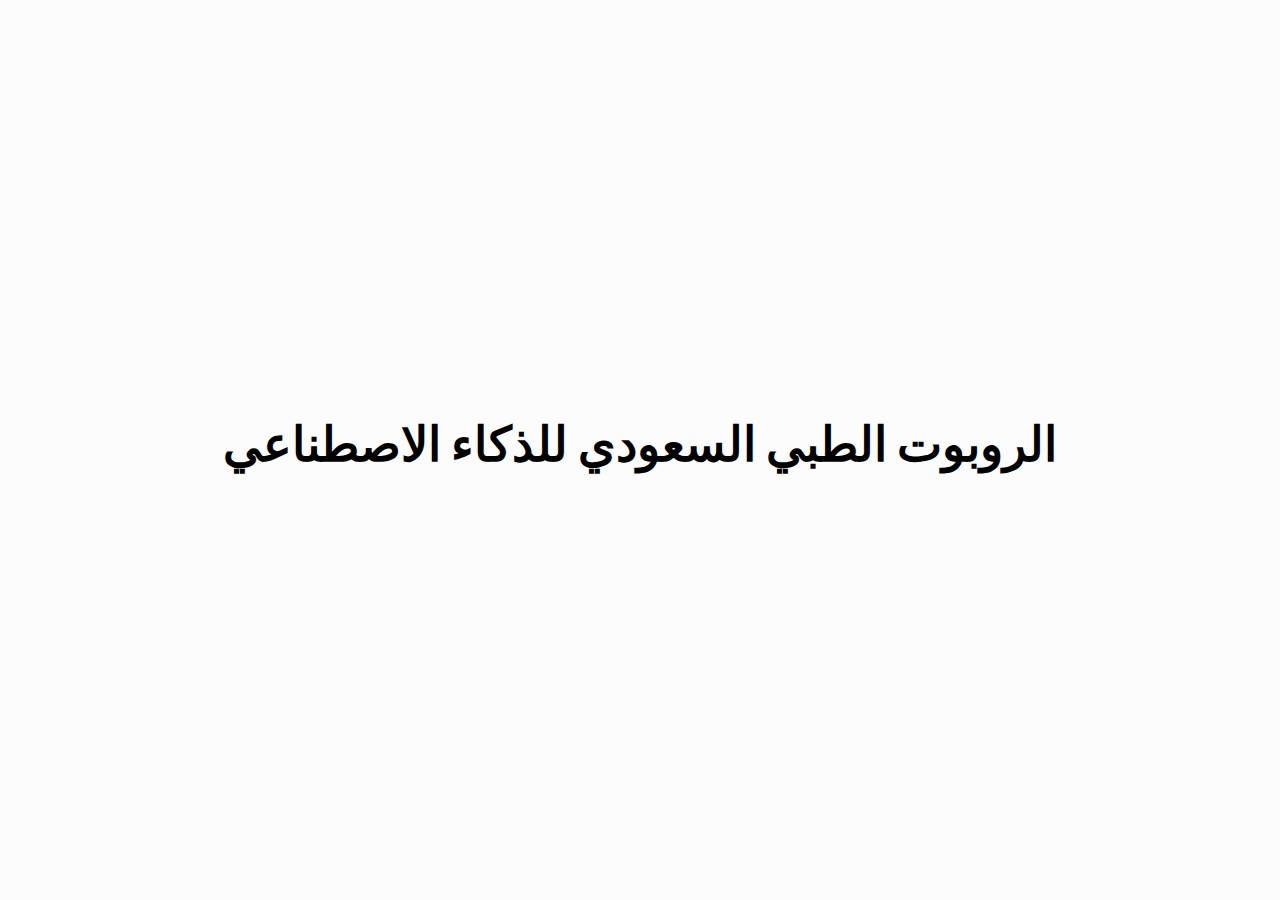
<file: index.html>
<!DOCTYPE html>

<html lang="en" dir="ltr">
  <head>
    <meta charset="utf-8" />
    <title>Chatbot Permit </title>
    <link rel="stylesheet" href="styles.css" />
    <meta name="viewport" content="width=device-width, initial-scale=1.0" />
    <!-- Google Fonts Link For Icons -->
    <link rel="stylesheet" href="https://fonts.googleapis.com/css2?family=Material+Symbols+Outlined:opsz,wght,FILL,GRAD@48,400,0,0" />
    <link rel="stylesheet" href="https://fonts.googleapis.com/css2?family=Material+Symbols+Rounded:opsz,wght,FILL,GRAD@48,400,1,0" />
    <script src="script.js" defer></script>
    
    <style>
      /* Default light mode styling */
body {
  background-color: #FCFCFD;
  color: black;
}

h1 {
  color: black;
}

/* Dark mode styling */
@media (prefers-color-scheme: dark) {
  body {
    background-color: #111113;
    color: white;
  }

  h1 {
    color: white;
  }
}

    </style>
  </head>
  <body>
    <div class="container">
     
      <h1>الروبوت الطبي السعودي للذكاء الاصطناعي
      </h1>
      
      <!-- <iframe src="https://cdn.botpress.cloud/webchat/v2.2/shareable.html?configUrl=https://files.bpcontent.cloud/2025/01/01/12/20250101122634-VQVMEWCA.json" style="border:0px #ffffff none;" name="myiFrame" scrolling="no" frameborder="1" marginheight="0px" marginwidth="0px" height="500px" width="800px" allowfullscreen></iframe> -->
      
  </div>
   
  <script src="https://cdn.botpress.cloud/webchat/v2.2/inject.js"></script>
<script src="https://files.bpcontent.cloud/2025/01/01/12/20250101122634-55OXF6HK.js"></script>
  </body>
</html>
</file>
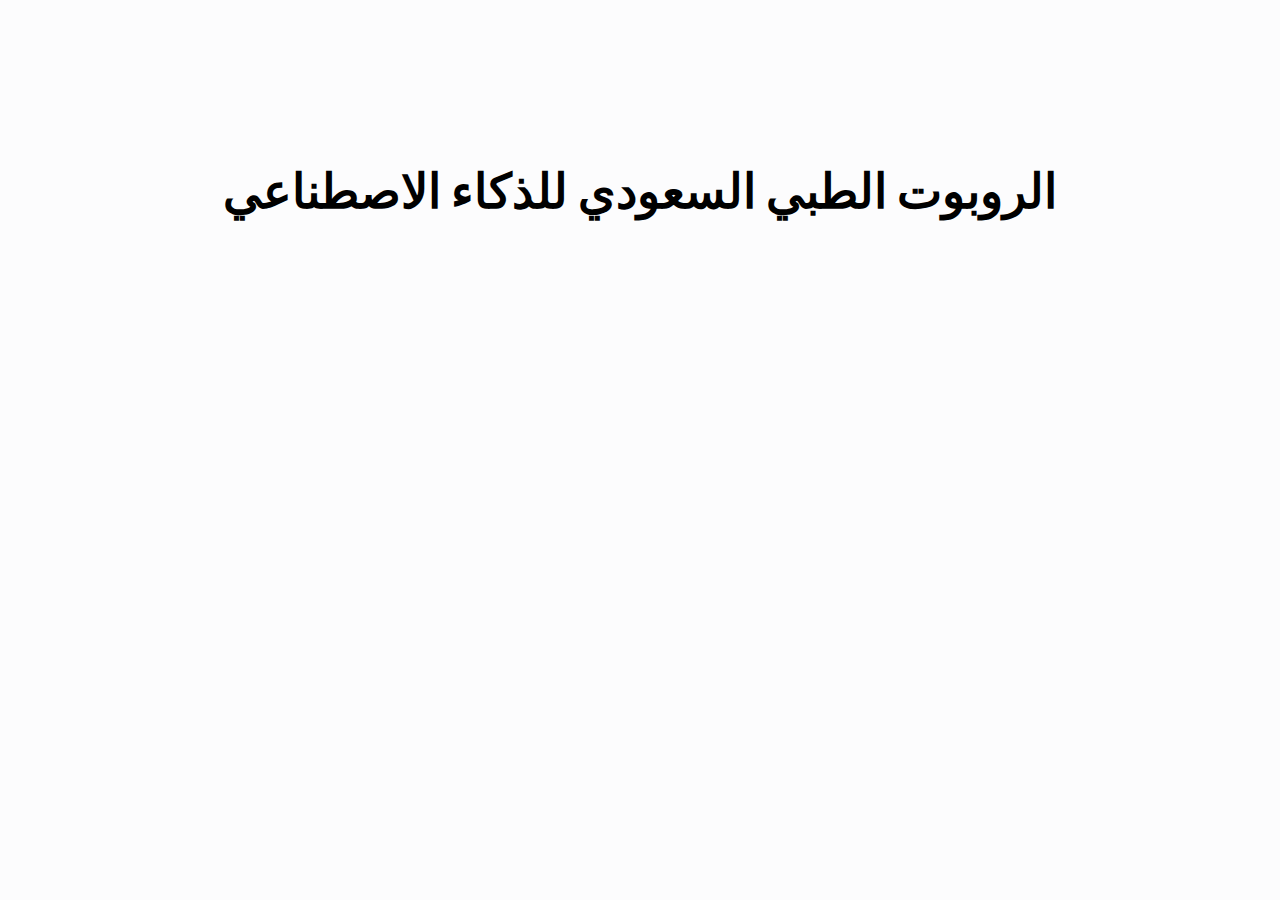
<file: advance.html>
<!DOCTYPE html>

<html lang="en" dir="ltr">
  <head>
    <meta charset="utf-8" />
    <title>Chatbot Permit </title>
    <link rel="stylesheet" href="styles.css" />
    <meta name="viewport" content="width=device-width, initial-scale=1.0" />
    <!-- Google Fonts Link For Icons -->
    <link rel="stylesheet" href="https://fonts.googleapis.com/css2?family=Material+Symbols+Outlined:opsz,wght,FILL,GRAD@48,400,0,0" />
    <link rel="stylesheet" href="https://fonts.googleapis.com/css2?family=Material+Symbols+Rounded:opsz,wght,FILL,GRAD@48,400,1,0" />
    <script src="script.js" defer></script>
    
    <style>
      /* Default light mode styling */
body {
  background-color: #FCFCFD;
  color: black;
}

h1 {
  color: black;
}

/* Dark mode styling */
@media (prefers-color-scheme: dark) {
  body {
    background-color: #111113;
    color: white;
  }

  h1 {
    color: white;
  }
}

    </style>
  </head>
  <body>
    <div class="container">
     
      <h1>الروبوت الطبي السعودي للذكاء الاصطناعي
      </h1>
      
      <iframe src="https://cdn.botpress.cloud/webchat/v2.2/shareable.html?configUrl=https://files.bpcontent.cloud/2025/01/01/12/20250101122634-VQVMEWCA.json" style="border:0px #ffffff none;" name="myiFrame" scrolling="no" frameborder="1" marginheight="0px" marginwidth="0px" height="500px" width="800px" allowfullscreen></iframe>
      
  </div>

  </body>
</html>
</file>
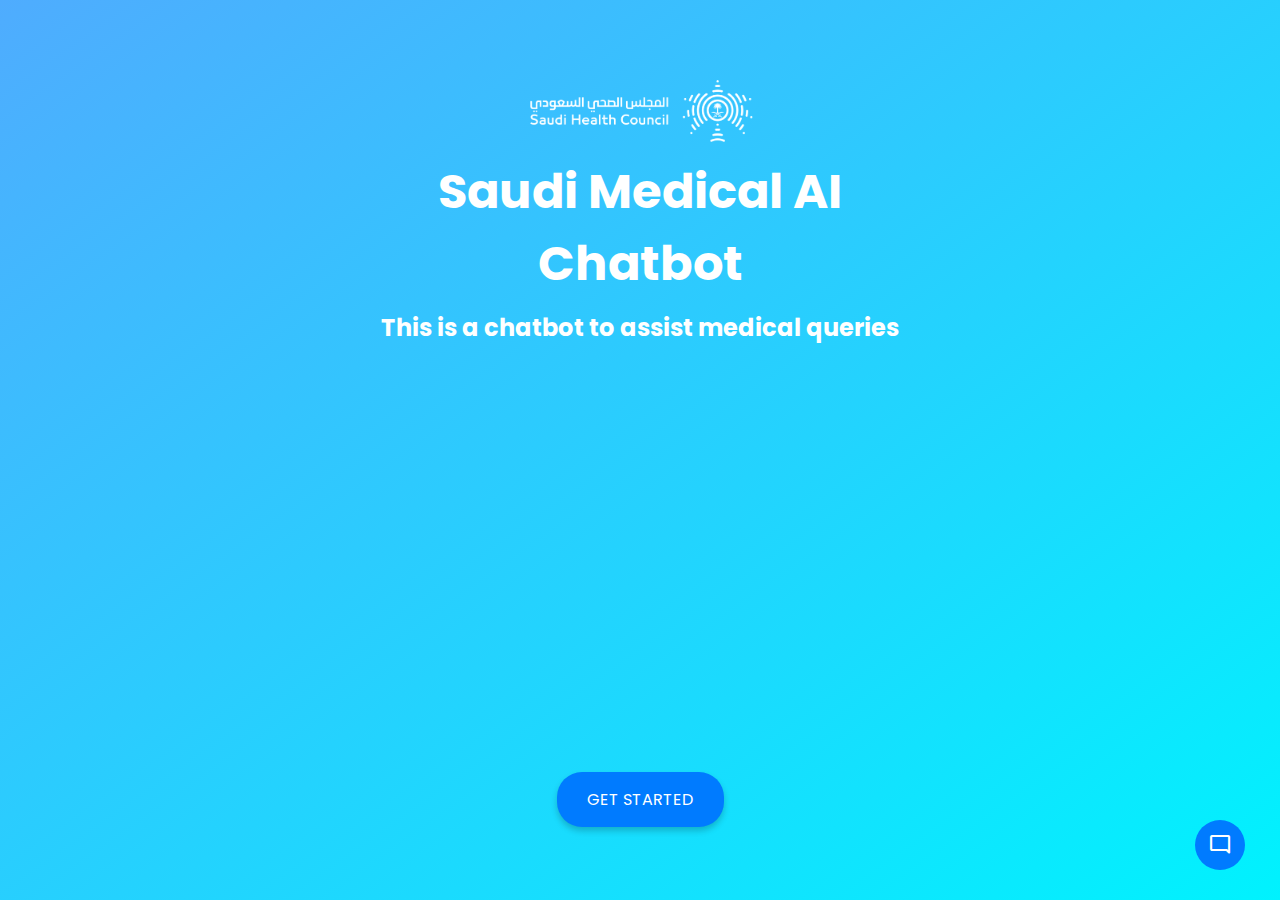
<file: ahad.html>
<!DOCTYPE html>

<html lang="en" dir="ltr">
  <head>
    <meta charset="utf-8" />
    <title>Chatbot Permit </title>
    <link rel="stylesheet" href="style.css" />
    <meta name="viewport" content="width=device-width, initial-scale=1.0" />
    <!-- Google Fonts Link For Icons -->
    <link rel="stylesheet" href="https://fonts.googleapis.com/css2?family=Material+Symbols+Outlined:opsz,wght,FILL,GRAD@48,400,0,0" />
    <link rel="stylesheet" href="https://fonts.googleapis.com/css2?family=Material+Symbols+Rounded:opsz,wght,FILL,GRAD@48,400,1,0" />
    <script src="script.js" defer></script>
  </head>
  <body>
    <div class="container">
      <img width="250px" src="image.png" alt="">
      <h1>Saudi Medical AI Chatbot</h1>
      <h2>This is a chatbot to assist medical queries</h2>
      <iframe src="https://cdn.botpress.cloud/webchat/v2.2/shareable.html?configUrl=https://files.bpcontent.cloud/2025/01/01/12/20250101122634-VQVMEWCA.json" style="border:0px #ffffff none;" name="myiFrame" scrolling="no" frameborder="1" marginheight="0px" marginwidth="0px" height="400px" width="600px" allowfullscreen></iframe>
      <button id="chatbot-toggler" class="btn ">Get Started</button>
  </div>
    <button id="chatbot-toggler" class="chatbot-toggler">
      <span class="material-symbols-rounded">mode_comment</span>
      <span class="material-symbols-outlined">close</span>
    </button>
    <div class="chatbot">
      <header>
        <h2>Saudi Chatbot</h2>
        <span class="close-btn material-symbols-outlined">close</span>
      </header>
      <ul class="chatbox">
        <li>
          <button class="btn">Generate New Request</button>
          <br>
          <br>
          <button class="btn">View Your Request Status</button>
        </li>
        <br>
        <li class="chat incoming">
          <span class="material-symbols-outlined">smart_toy</span>
          <p>Hi there 👋<br />How can We help you today?</p>
          
        </li>
        

      </ul>
      <div class="chat-input">
        <textarea placeholder="Enter a message..." spellcheck="false" required></textarea>
        <span id="send-btn" class="material-symbols-rounded">send</span>
      </div>
    </div>
  </body>
</html>
</file>
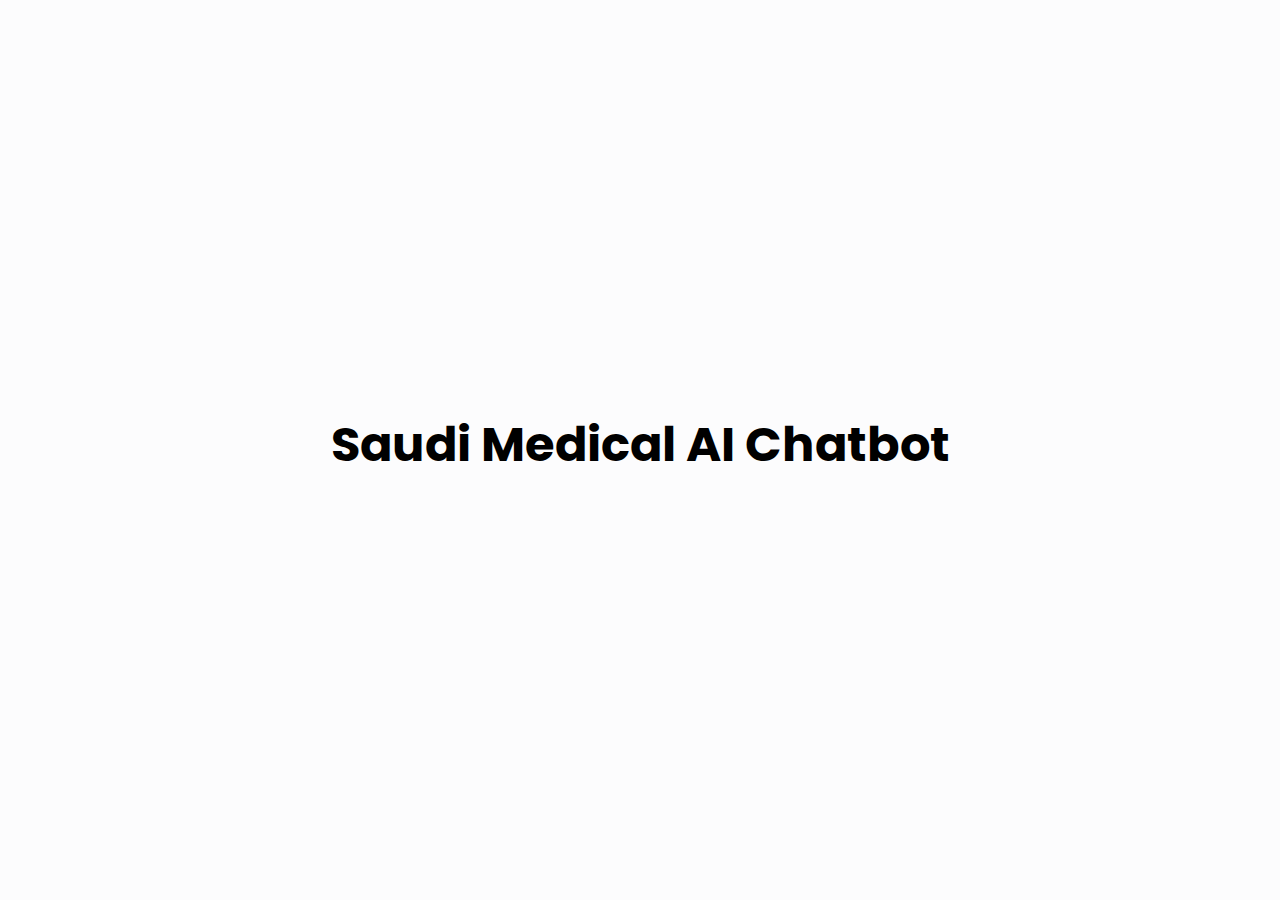
<file: traditional.html>
<!DOCTYPE html>

<html lang="en" dir="ltr">
  <head>
    <meta charset="utf-8" />
    <title>Chatbot Permit </title>
    <link rel="stylesheet" href="styles.css" />
    <meta name="viewport" content="width=device-width, initial-scale=1.0" />
    <!-- Google Fonts Link For Icons -->
    <link rel="stylesheet" href="https://fonts.googleapis.com/css2?family=Material+Symbols+Outlined:opsz,wght,FILL,GRAD@48,400,0,0" />
    <link rel="stylesheet" href="https://fonts.googleapis.com/css2?family=Material+Symbols+Rounded:opsz,wght,FILL,GRAD@48,400,1,0" />
    <script src="script.js" defer></script>
    <style>
      /* Default light mode styling */
body {
  background-color: #FCFCFD;
  color: black;
}

h1 {
  color: black;
}

/* Dark mode styling */
@media (prefers-color-scheme: dark) {
  body {
    background-color: #111113;
    color: white;
  }

  h1 {
    color: white;
  }
}

    </style>
  </head>
  <body>
    <div class="container">
     
      <h1>Saudi Medical AI Chatbot</h1>
      
      <!-- <iframe src="https://cdn.botpress.cloud/webchat/v2.2/shareable.html?configUrl=https://files.bpcontent.cloud/2025/01/02/08/20250102081026-1LKT3PZB.json" style="border:0px #ffffff none;" name="myiFrame" scrolling="no" frameborder="1" marginheight="0px" marginwidth="0px" height="500px" width="800px" allowfullscreen></iframe> -->
      
  </div>
  <script src="https://cdn.botpress.cloud/webchat/v2.2/inject.js"></script>
  <script src="https://files.bpcontent.cloud/2025/01/02/08/20250102081026-BZVUE4YA.js"></script>
   
  </body>
</html>
</file>
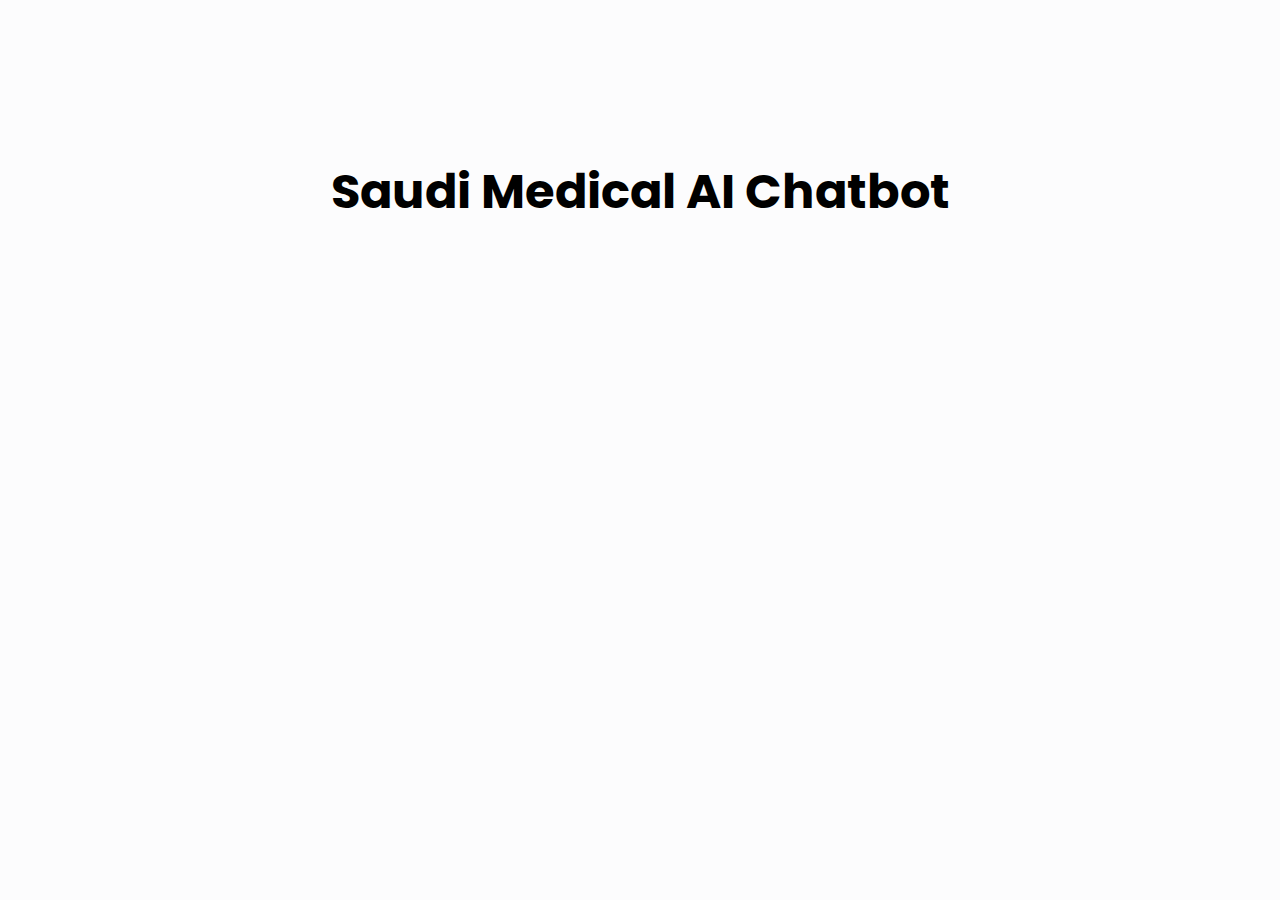
<file: traditional2.html>
<!DOCTYPE html>

<html lang="en" dir="ltr">
  <head>
    <meta charset="utf-8" />
    <title>Chatbot Permit </title>
    <link rel="stylesheet" href="styles.css" />
    <meta name="viewport" content="width=device-width, initial-scale=1.0" />
    <!-- Google Fonts Link For Icons -->
    <link rel="stylesheet" href="https://fonts.googleapis.com/css2?family=Material+Symbols+Outlined:opsz,wght,FILL,GRAD@48,400,0,0" />
    <link rel="stylesheet" href="https://fonts.googleapis.com/css2?family=Material+Symbols+Rounded:opsz,wght,FILL,GRAD@48,400,1,0" />
    <script src="script.js" defer></script>
    <style>
      /* Default light mode styling */
body {
  background-color: #FCFCFD;
  color: black;
}

h1 {
  color: black;
}

/* Dark mode styling */
@media (prefers-color-scheme: dark) {
  body {
    background-color: #111113;
    color: white;
  }

  h1 {
    color: white;
  }
}

    </style>
  </head>
  <body>
    <div class="container">
     
      <h1>Saudi Medical AI Chatbot</h1>
      
      <iframe src="https://cdn.botpress.cloud/webchat/v2.2/shareable.html?configUrl=https://files.bpcontent.cloud/2025/01/02/08/20250102081026-1LKT3PZB.json" style="border:0px #ffffff none;" name="myiFrame" scrolling="no" frameborder="1" marginheight="0px" marginwidth="0px" height="500px" width="800px" allowfullscreen></iframe>
      
  </div>
   
  </body>
</html>
</file>
<file: styles.css>
/* Import Google font - Poppins */
@import url('https://fonts.googleapis.com/css2?family=Poppins:wght@400;500;600&display=swap');

* {
  margin: 0;
  padding: 0;
  box-sizing: border-box;
  font-family: "Poppins", sans-serif;
}

._button_8jr6q_1{
  display: none !important;
}

body {
  background: #FCFCFD;
}

.chatbot-toggler {
  position: fixed;
  bottom: 30px;
  right: 35px;
  outline: none;
  border: none;
  height: 50px;
  width: 50px;
  display: flex;
  cursor: pointer;
  align-items: center;
  justify-content: center;
  border-radius: 50%;
  background: #007bff;
  transition: all 0.2s ease;
}

body.show-chatbot .chatbot-toggler {
  transform: rotate(90deg);
}

.chatbot-toggler span {
  color: #fff;
  position: absolute;
}

.chatbot-toggler span:last-child,
body.show-chatbot .chatbot-toggler span:first-child {
  opacity: 0;
}

body.show-chatbot .chatbot-toggler span:last-child {
  opacity: 1;
}

.chatbot {
  position: fixed;
  right: 35px;
  bottom: 90px;
  width: 420px;
  background: #fff;
  border-radius: 15px;
  overflow: hidden;
  opacity: 0;
  pointer-events: none;
  transform: scale(0.5);
  transform-origin: bottom right;
  box-shadow: 0 0 128px 0 rgba(0, 0, 0, 0.1),
    0 32px 64px -48px rgba(0, 0, 0, 0.5);
  transition: all 0.1s ease;
}

body.show-chatbot .chatbot {
  opacity: 1;
  pointer-events: auto;
  transform: scale(1);
}

.chatbot header {
  padding: 16px 0;
  position: relative;
  text-align: center;
  color: #fff;
  background: #007bff;
  box-shadow: 0 2px 10px rgba(0, 0, 0, 0.1);
}

.chatbot header span {
  position: absolute;
  right: 15px;
  top: 50%;
  display: none;
  cursor: pointer;
  transform: translateY(-50%);
}

header h2 {
  font-size: 1.4rem;
}

.chatbot .chatbox {
  overflow-y: auto;
  height: 510px;
  padding: 30px 20px 100px;
}

.chatbot :where(.chatbox, textarea)::-webkit-scrollbar {
  width: 6px;
}

.chatbot :where(.chatbox, textarea)::-webkit-scrollbar-track {
  background: #fff;
  border-radius: 25px;
}

.chatbot :where(.chatbox, textarea)::-webkit-scrollbar-thumb {
  background: #ccc;
  border-radius: 25px;
}

.chatbox .chat {
  display: flex;
  list-style: none;
}

.chatbox .outgoing {
  margin: 20px 0;
  justify-content: flex-end;
}

.chatbox .incoming span {
  width: 32px;
  height: 32px;
  color: #fff;
  cursor: default;
  text-align: center;
  line-height: 32px;
  align-self: flex-end;
  background: #007bff;
  border-radius: 4px;
  margin: 0 10px 7px 0;
}

.chatbox .chat p {
  white-space: pre-wrap;
  padding: 12px 16px;
  border-radius: 10px 10px 0 10px;
  max-width: 75%;
  color: #fff;
  font-size: 0.95rem;
  background: #007bff;
}

.chatbox .incoming p {
  border-radius: 10px 10px 10px 0;
}

.chatbox .chat p.error {
  color: #721c24;
  background: #f8d7da;
}

.chatbox .incoming p {
  color: #000;
  background: #f2f2f2;
  text-align: left;
}

.chatbot .chat-input {
  display: flex;
  gap: 5px;
  position: absolute;
  bottom: 0;
  width: 100%;
  background: #fff;
  padding: 3px 20px;
  border-top: 1px solid #ddd;
}

.chat-input textarea {
  height: 55px;
  width: 100%;
  border: none;
  outline: none;
  resize: none;
  max-height: 180px;
  padding: 15px 15px 15px 0;
  font-size: 0.95rem;
}

.chat-input span {
  align-self: flex-end;
  color: #007bff;
  cursor: pointer;
  height: 55px;
  display: flex;
  align-items: center;
  visibility: hidden;
  font-size: 1.35rem;
}

.chat-input textarea:valid~span {
  visibility: visible;
}

@media (max-width: 490px) {
  .chatbot-toggler {
    right: 20px;
    bottom: 20px;
  }

  .chatbot {
    right: 0;
    bottom: 0;
    height: 100%;
    border-radius: 0;
    width: 100%;
  }

  .chatbot .chatbox {
    height: 90%;
    padding: 25px 15px 100px;
  }

  .chatbot .chat-input {
    padding: 5px 15px;
  }

  .chatbot header span {
    display: block;
  }
}

body {
  margin: 0;
  padding: 0;
  display: flex;
  justify-content: center;
  align-items: center;
  height: 100vh;
  background:white);
  font-family: Arial, sans-serif;
  color: white;
  text-align: center;
}
.container {
 
  padding: 20px;
}
h1 {
  font-size: 3rem;
  margin-bottom: 10px;
  color: #000;
}
h2 {
  font-size: 1.5rem;
  margin-bottom: 20px;
  color: #000;
}
.btn {
  display: inline-block;
  padding: 15px 30px;
  background-color: #007bff;
  color: #FCFCFD;
  font-size: 1rem;
  text-transform: uppercase;
  border: none;
  border-radius: 25px;
  cursor: pointer;
  box-shadow: 0 4px 6px rgba(0, 0, 0, 0.2);
  transition: transform 0.3s, background-color 0.3s;
}
.btn:hover {
  background-color: #0056b3;
  transform: scale(1.05);
}
</file>
<file: style.css>
/* Import Google font - Poppins */
@import url('https://fonts.googleapis.com/css2?family=Poppins:wght@400;500;600&display=swap');

* {
  margin: 0;
  padding: 0;
  box-sizing: border-box;
  font-family: "Poppins", sans-serif;
}

body {
  background: #E3F2FD;
}

.chatbot-toggler {
  position: fixed;
  bottom: 30px;
  right: 35px;
  outline: none;
  border: none;
  height: 50px;
  width: 50px;
  display: flex;
  cursor: pointer;
  align-items: center;
  justify-content: center;
  border-radius: 50%;
  background: #007bff;
  transition: all 0.2s ease;
}

body.show-chatbot .chatbot-toggler {
  transform: rotate(90deg);
}

.chatbot-toggler span {
  color: #fff;
  position: absolute;
}

.chatbot-toggler span:last-child,
body.show-chatbot .chatbot-toggler span:first-child {
  opacity: 0;
}

body.show-chatbot .chatbot-toggler span:last-child {
  opacity: 1;
}

.chatbot {
  position: fixed;
  right: 35px;
  bottom: 90px;
  width: 420px;
  background: #fff;
  border-radius: 15px;
  overflow: hidden;
  opacity: 0;
  pointer-events: none;
  transform: scale(0.5);
  transform-origin: bottom right;
  box-shadow: 0 0 128px 0 rgba(0, 0, 0, 0.1),
    0 32px 64px -48px rgba(0, 0, 0, 0.5);
  transition: all 0.1s ease;
}

body.show-chatbot .chatbot {
  opacity: 1;
  pointer-events: auto;
  transform: scale(1);
}

.chatbot header {
  padding: 16px 0;
  position: relative;
  text-align: center;
  color: #fff;
  background: #007bff;
  box-shadow: 0 2px 10px rgba(0, 0, 0, 0.1);
}

.chatbot header span {
  position: absolute;
  right: 15px;
  top: 50%;
  display: none;
  cursor: pointer;
  transform: translateY(-50%);
}

header h2 {
  font-size: 1.4rem;
}

.chatbot .chatbox {
  overflow-y: auto;
  height: 510px;
  padding: 30px 20px 100px;
}

.chatbot :where(.chatbox, textarea)::-webkit-scrollbar {
  width: 6px;
}

.chatbot :where(.chatbox, textarea)::-webkit-scrollbar-track {
  background: #fff;
  border-radius: 25px;
}

.chatbot :where(.chatbox, textarea)::-webkit-scrollbar-thumb {
  background: #ccc;
  border-radius: 25px;
}

.chatbox .chat {
  display: flex;
  list-style: none;
}

.chatbox .outgoing {
  margin: 20px 0;
  justify-content: flex-end;
}

.chatbox .incoming span {
  width: 32px;
  height: 32px;
  color: #fff;
  cursor: default;
  text-align: center;
  line-height: 32px;
  align-self: flex-end;
  background: #007bff;
  border-radius: 4px;
  margin: 0 10px 7px 0;
}

.chatbox .chat p {
  white-space: pre-wrap;
  padding: 12px 16px;
  border-radius: 10px 10px 0 10px;
  max-width: 75%;
  color: #fff;
  font-size: 0.95rem;
  background: #007bff;
}

.chatbox .incoming p {
  border-radius: 10px 10px 10px 0;
}

.chatbox .chat p.error {
  color: #721c24;
  background: #f8d7da;
}

.chatbox .incoming p {
  color: #000;
  background: #f2f2f2;
  text-align: left;
}

.chatbot .chat-input {
  display: flex;
  gap: 5px;
  position: absolute;
  bottom: 0;
  width: 100%;
  background: #fff;
  padding: 3px 20px;
  border-top: 1px solid #ddd;
}

.chat-input textarea {
  height: 55px;
  width: 100%;
  border: none;
  outline: none;
  resize: none;
  max-height: 180px;
  padding: 15px 15px 15px 0;
  font-size: 0.95rem;
}

.chat-input span {
  align-self: flex-end;
  color: #007bff;
  cursor: pointer;
  height: 55px;
  display: flex;
  align-items: center;
  visibility: hidden;
  font-size: 1.35rem;
}

.chat-input textarea:valid~span {
  visibility: visible;
}

@media (max-width: 490px) {
  .chatbot-toggler {
    right: 20px;
    bottom: 20px;
  }

  .chatbot {
    right: 0;
    bottom: 0;
    height: 100%;
    border-radius: 0;
    width: 100%;
  }

  .chatbot .chatbox {
    height: 90%;
    padding: 25px 15px 100px;
  }

  .chatbot .chat-input {
    padding: 5px 15px;
  }

  .chatbot header span {
    display: block;
  }
}

body {
  margin: 0;
  padding: 0;
  display: flex;
  justify-content: center;
  align-items: center;
  height: 100vh;
  background: linear-gradient(to bottom right, #4facfe, #00f2fe);
  font-family: Arial, sans-serif;
  color: white;
  text-align: center;
}
.container {
  max-width: 600px;
  padding: 20px;
}
h1 {
  font-size: 3rem;
  margin-bottom: 10px;
}
h2 {
  font-size: 1.5rem;
  margin-bottom: 20px;
}
.btn {
  display: inline-block;
  padding: 15px 30px;
  background-color: #007bff;
  color: white;
  font-size: 1rem;
  text-transform: uppercase;
  border: none;
  border-radius: 25px;
  cursor: pointer;
  box-shadow: 0 4px 6px rgba(0, 0, 0, 0.2);
  transition: transform 0.3s, background-color 0.3s;
}
.btn:hover {
  background-color: #0056b3;
  transform: scale(1.05);
}
</file>
